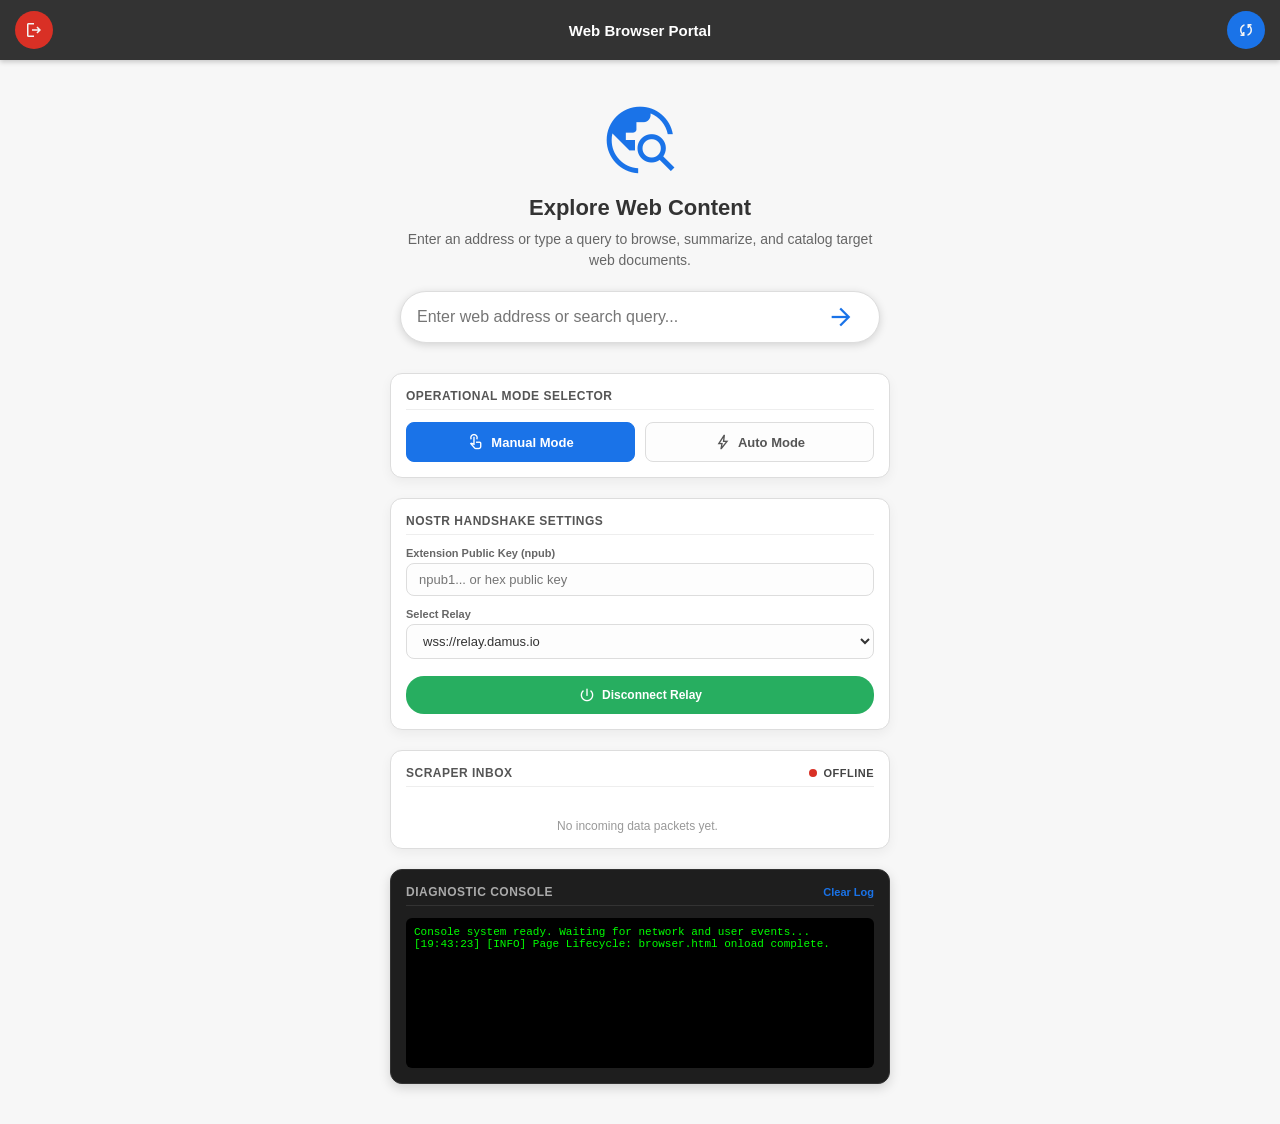
<file: app/src/main/assets/browser.html>
<!DOCTYPE html>
<html lang="en">
<head>
  <meta charset="UTF-8"> 
  <meta name="viewport" content="width=device-width, initial-scale=1.0, maximum-scale=1.0, user-scalable=no">
  <title>Web Exploration Start Portal</title>
  <link rel="stylesheet" href="https://fonts.googleapis.com/css2?family=Material+Symbols+Outlined:opsz,wght,FILL,GRAD@20..48,100..700,0..1,-50..200" />
  <style>
    * {
      box-sizing: border-box;
      margin: 0;
      padding: 0;
      -webkit-tap-highlight-color: transparent;
    }

    body {
      font-family: Arial, sans-serif;
      background: #f7f7f7;
      display: flex;
      flex-direction: column;
      min-height: 100vh;
      width: 100vw;
      overflow-x: hidden;
      overflow-y: auto;
      align-items: center;
      padding-top: 80px;
      padding-bottom: 40px;
    }

    /* Slick top header bar matching Puter Unofficial theme */
    header {
      position: fixed;
      top: 0;
      left: 0;
      width: 100%;
      background: #333;
      color: #fff;
      padding: 8px 15px;
      display: flex;
      align-items: center;
      justify-content: space-between;
      height: 60px;
      z-index: 100;
      box-shadow: 0 2px 5px rgba(0,0,0,0.2);
    }

    .exit-btn {
      color: #f4f4f4;
      background-color: #d93025;
      border-radius: 50%;
      width: 38px;
      height: 38px;
      border: none;
      cursor: pointer;
      display: flex;
      align-items: center;
      justify-content: center;
      transition: background-color 0.2s;
    }

    .exit-btn:active {
      background-color: #b52218;
    }

    /* Standard scraper action button matching the native app styles */
    .scraper-btn {
      color: #f4f4f4;
      background-color: #1a73e8;
      border-radius: 50%;
      width: 38px;
      height: 38px;
      border: none;
      cursor: pointer;
      display: flex;
      align-items: center;
      justify-content: center;
      transition: background-color 0.2s;
    }

    .scraper-btn:active {
      background-color: #1557b0;
    }

    .header-title {
      font-size: 15px;
      font-weight: bold;
      color: #fff;
    }

    /* Centralized Search and Exploration Container */
    .portal-container {
      width: 90%;
      max-width: 500px;
      text-align: center;
      padding: 10px;
      margin-top: 10px;
    }

    .portal-logo {
      font-size: 80px;
      color: #1a73e8;
      margin-bottom: 15px;
    }

    .portal-title {
      font-size: 22px;
      color: #333;
      margin-bottom: 8px;
      font-weight: bold;
    }

    .portal-desc {
      font-size: 14px;
      color: #666;
      line-height: 1.5;
      margin-bottom: 20px;
    }

    .search-wrapper {
      display: flex;
      align-items: center;
      background: #fff;
      border-radius: 28px;
      padding: 4px 16px;
      height: 52px;
      box-shadow: 0 2px 8px rgba(0,0,0,0.15);
      border: 1px solid #ddd;
    }

    .search-wrapper input {
      flex: 1;
      border: none;
      outline: none;
      font-size: 16px;
      color: #333;
      background: transparent;
    }

    .search-btn {
      background: none;
      border: none;
      color: #1a73e8;
      cursor: pointer;
      display: flex;
      align-items: center;
      justify-content: center;
      padding: 8px;
    }

    .search-btn span {
      font-size: 28px;
    }

    /* =========================================================================
     * NEW: OPERATIONAL MODE SELECTOR CARD STYLING
     * ========================================================================= */
    .mode-card {
      width: 90%;
      max-width: 500px;
      background: white;
      border: 1px solid #ddd;
      border-radius: 12px;
      padding: 15px;
      margin-top: 20px;
      box-shadow: 0 4px 12px rgba(0,0,0,0.05);
      display: flex;
      flex-direction: column;
    }

    .mode-header {
      font-size: 12px;
      font-weight: bold;
      color: #555;
      margin-bottom: 12px;
      text-transform: uppercase;
      letter-spacing: 0.5px;
      border-bottom: 1px solid #eee;
      padding-bottom: 6px;
    }

    .mode-buttons {
      display: flex;
      gap: 10px;
      width: 100%;
    }

    .mode-btn {
      flex: 1;
      padding: 10px;
      border: 1px solid #ddd;
      border-radius: 8px;
      background: #fdfdfd;
      font-weight: bold;
      font-size: 13px;
      color: #555;
      cursor: pointer;
      transition: all 0.2s ease-in-out;
      outline: none;
      display: flex;
      align-items: center;
      justify-content: center;
      gap: 6px;
    }

    .mode-btn.active {
      background-color: #1a73e8;
      color: white;
      border-color: #1a73e8;
    }

    .mode-btn:active {
      opacity: 0.8;
    }

    /* =========================================================================
     * NOSTR HANDSHAKE SETTINGS CARD (ELEGANT INTEGRATION)
     * ========================================================================= */
    .settings-card {
      width: 90%;
      max-width: 500px;
      background: white;
      border: 1px solid #ddd;
      border-radius: 12px;
      padding: 15px;
      margin-top: 20px;
      box-shadow: 0 4px 12px rgba(0,0,0,0.05);
      display: flex;
      flex-direction: column;
    }

    .settings-header {
      font-size: 12px;
      font-weight: bold;
      color: #555;
      margin-bottom: 12px;
      text-transform: uppercase;
      letter-spacing: 0.5px;
      border-bottom: 1px solid #eee;
      padding-bottom: 6px;
    }

    .form-group {
      margin-bottom: 12px;
      display: flex;
      flex-direction: column;
      gap: 4px;
    }

    .form-group label {
      font-size: 11px;
      font-weight: bold;
      color: #666;
    }

    .form-group input, .form-group select {
      padding: 8px 12px;
      border: 1px solid #ddd;
      border-radius: 8px;
      font-size: 13px;
      color: #333;
      outline: none;
      background: #fdfdfd;
      transition: border 0.2s;
    }

    .form-group input:focus, .form-group select:focus {
      border-color: #1a73e8;
    }

    .toggle-btn {
      color: #ffffff;
      background-color: #27ae60;
      border-radius: 18px;
      padding: 8px 15px;
      height: 38px;
      font-weight: bold;
      font-size: 12px;
      border: none;
      cursor: pointer;
      display: flex;
      align-items: center;
      justify-content: center;
      gap: 6px;
      transition: background-color 0.2s;
      margin-top: 5px;
      width: 100%;
    }

    .toggle-btn.disconnected {
      background-color: #d93025;
    }

    /* =========================================================================
     * DECENTRALIZED RECEIVER INBOX (TINY BOX) PANEL
     * ========================================================================= */
    .inbox-container {
      width: 90%;
      max-width: 500px;
      background: white;
      border: 1px solid #ddd;
      border-radius: 12px;
      padding: 15px;
      margin-top: 20px;
      box-shadow: 0 4px 12px rgba(0,0,0,0.05);
      display: flex;
      flex-direction: column;
      max-height: 250px;
    }

    .inbox-header {
      font-size: 12px;
      font-weight: bold;
      color: #555;
      margin-bottom: 12px;
      display: flex;
      justify-content: space-between;
      align-items: center;
      text-transform: uppercase;
      letter-spacing: 0.5px;
      border-bottom: 1px solid #eee;
      padding-bottom: 6px;
    }

    .inbox-list {
      display: flex;
      flex-direction: column;
      gap: 10px;
      overflow-y: auto;
      flex: 1;
      padding-right: 5px;
    }

    /* Style for the visual dynamic card (Tiny Box) */
    .tiny-box {
      background: #f8f9fa;
      border: 1px solid #e2e8f0;
      border-radius: 8px;
      padding: 12px;
      display: flex;
      justify-content: space-between;
      align-items: center;
      cursor: pointer;
      transition: all 0.2s ease-in-out;
      animation: slideIn 0.3s ease-out;
    }

    @keyframes slideIn {
      from { transform: translateY(10px); opacity: 0; }
      to { transform: translateY(0); opacity: 1; }
    }

    .tiny-box:hover {
      background: #e8f0fe;
      border-color: #1a73e8;
    }

    .tiny-box-content {
      display: flex;
      flex-direction: column;
      gap: 3px;
      overflow: hidden;
      flex: 1;
      padding-right: 10px;
    }

    .tiny-box-title {
      font-size: 13px;
      font-weight: bold;
      color: #333;
      white-space: nowrap;
      overflow: hidden;
      text-overflow: ellipsis;
    }

    .tiny-box-sub {
      font-size: 11px;
      color: #666;
    }

    .tiny-box-icon {
      color: #1a73e8;
      font-size: 20px;
    }

    .status-indicator {
      display: flex;
      align-items: center;
      gap: 6px;
      font-size: 11px;
      font-weight: bold;
      color: #444;
    }

    .status-dot {
      width: 8px;
      height: 8px;
      border-radius: 50%;
      background: #d93025; /* RED indicating offline by default */
      transition: background 0.3s;
    }

    .status-dot.connected {
      background: #27ae60; /* GREEN when socket is fully open */
    }

    /* =========================================================================
     * NEW: DIAGNOSTIC CONSOLE LOG CARD STYLING
     * ========================================================================= */
    .console-card {
      width: 90%;
      max-width: 500px;
      background: #1e1e1e;
      border: 1px solid #333;
      border-radius: 12px;
      padding: 15px;
      margin-top: 20px;
      box-shadow: 0 4px 12px rgba(0,0,0,0.15);
      display: flex;
      flex-direction: column;
    }

    .console-header {
      font-size: 12px;
      font-weight: bold;
      color: #aaa;
      margin-bottom: 12px;
      display: flex;
      justify-content: space-between;
      align-items: center;
      text-transform: uppercase;
      letter-spacing: 0.5px;
      border-bottom: 1px solid #333;
      padding-bottom: 6px;
    }

    .console-body {
      height: 150px;
      overflow-y: auto;
      font-family: 'Courier New', monospace;
      font-size: 11px;
      color: #00ff00;
      background: #000;
      padding: 8px;
      border-radius: 6px;
      white-space: pre-wrap;
      word-break: break-all;
    }

    .console-btn-clear {
      background: none;
      border: none;
      color: #1a73e8;
      font-size: 11px;
      font-weight: bold;
      cursor: pointer;
    }

    .console-btn-clear:hover {
      text-decoration: underline;
    }
  </style>
</head>
<body>

  <!-- Local Start Header -->
  <header>
    <button class="exit-btn" onclick="exitBrowser()" title="Exit to Chat">
      <span class="material-symbols-outlined" style="font-size: 20px;">logout</span>
    </button>
    <div class="header-title">Web Browser Portal</div>
    <button id="btnReconnect" class="scraper-btn" onclick="initNostrConnection()" title="Reconnect Relay">
      <span class="material-symbols-outlined" style="font-size: 20px;">sync</span>
    </button>
  </header>

  <!-- Central Landing Area -->
  <div class="portal-container">
    <span class="material-symbols-outlined portal-logo">travel_explore</span>
    <div class="portal-title">Explore Web Content</div>
    <div class="portal-desc">Enter an address or type a query to browse, summarize, and catalog target web documents.</div>

    <!-- Central Search Input Box -->
    <div class="search-wrapper">
      <input type="text" id="portalAddressInput" placeholder="Enter web address or search query..." onkeydown="handlePortalKey(event)">
      <button class="search-btn" onclick="navigatePortalAddress()">
        <span class="material-symbols-outlined">arrow_forward</span>
      </button>
    </div>
  </div>

  <!-- Operational Mode Selector Card -->
  <div class="mode-card">
    <div class="mode-header">Operational Mode Selector</div>
    <div class="mode-buttons">
      <button id="btnManualMode" class="mode-btn active" onclick="setOperationalMode(false)">
        <span class="material-symbols-outlined" style="font-size: 18px;">touch_app</span> Manual Mode
      </button>
      <button id="btnAutoMode" class="mode-btn" onclick="setOperationalMode(true)">
        <span class="material-symbols-outlined" style="font-size: 18px;">bolt</span> Auto Mode
      </button>
    </div>
  </div>

  <!-- Nostr Handshake Settings Card -->
  <div class="settings-card">
    <div class="settings-header">Nostr Handshake Settings</div>
    <div class="form-group">
      <label for="extensionPublicKey">Extension Public Key (npub)</label>
      <input type="text" id="extensionPublicKey" placeholder="npub1... or hex public key" oninput="saveNostrSettingsFromUI()">
    </div>
    <div class="form-group">
      <label for="nostrRelaySelect">Select Relay</label>
      <select id="nostrRelaySelect" onchange="saveNostrSettingsFromUI()">
        <option value="wss://relay.damus.io">wss://relay.damus.io</option>
        <option value="wss://nos.lol">wss://nos.lol</option>
        <option value="wss://relay.snort.social">wss://relay.snort.social</option>
        <option value="wss://relay.primal.net">wss://relay.primal.net</option>
      </select>
    </div>
    <button id="btnConnectionToggle" class="toggle-btn" onclick="toggleNostrConnection()">
      <span class="material-symbols-outlined" style="font-size: 18px;">power_settings_new</span>
      <span id="connectionToggleText">Disconnect Relay</span>
    </button>
  </div>

  <!-- Real-Time Decentralized Scraper Receiver Inbox -->
  <div class="inbox-container">
    <div class="inbox-header">
      <span>Scraper Inbox</span>
      <div class="status-indicator">
        <div id="statusDot" class="status-dot"></div>
        <span id="statusText">Offline</span>
      </div>
    </div>
    <div id="inboxList" class="inbox-list">
      <div style="color: #999; text-align: center; font-size: 12px; margin-top: 20px;">No incoming data packets yet.</div>
    </div>
  </div>

  <!-- Diagnostic Console Log Card -->
  <div class="console-card">
    <div class="console-header">
      <span>Diagnostic Console</span>
      <button class="console-btn-clear" onclick="clearConsoleLog()">Clear Log</button>
    </div>
    <div id="consoleBody" class="console-body">Console system ready. Waiting for network and user events...</div>
  </div>

  <script>
    // =========================================================================
    // ADVANCED CONSOLE LOGGER LOGIC
    // =========================================================================
    function addConsoleLog(message, type = "info") {
        const consoleBody = document.getElementById("consoleBody");
        if (!consoleBody) return;

        const now = new Date();
        const timestamp = now.toTimeString().split(' ')[0]; // Returns formatted HH:MM:SS string
        let prefix = `[${timestamp}] `;

        if (type === "error") {
            prefix += "[ERROR] ";
        } else if (type === "warning") {
            prefix += "[WARN] ";
        } else if (type === "success") {
            prefix += "[SUCCESS] ";
        } else if (type === "system") {
            prefix += "[SYSTEM] ";
        } else {
            prefix += "[INFO] ";
        }

        const logLine = document.createElement("div");
        logLine.style.marginBottom = "4px";
        if (type === "error") {
            logLine.style.color = "#ff4d4d";
        } else if (type === "warning") {
            logLine.style.color = "#ffaa00";
        } else if (type === "success") {
            logLine.style.color = "#27ae60";
        } else if (type === "system") {
            logLine.style.color = "#3498db";
        } else {
            logLine.style.color = "#00ff00";
        }

        logLine.innerText = prefix + message;
        consoleBody.appendChild(logLine);
        consoleBody.scrollTop = consoleBody.scrollHeight;

        // Forward back to Android system log as well
        if (window.AndroidInterface && window.AndroidInterface.logTechnicalEvent) {
            window.AndroidInterface.logTechnicalEvent("browser_console: " + message);
        }
    }

    function clearConsoleLog() {
        const consoleBody = document.getElementById("consoleBody");
        if (consoleBody) {
            consoleBody.innerHTML = "Console log cleared.\n";
            addConsoleLog("Console log cleared.", "system");
        }
    }

    // Expose global callback on window scope for Android WebView evaluateJavascript injections
    window.addNativeLogToConsole = function(msg, type) {
        addConsoleLog(msg, type);
    };

    // --- TOTAL SURVEILLANCE: GLOBAL EXCEPTION INTERCEPTORS ---
    window.onerror = function(message, source, lineno, colno, error) {
        const glitchDetails = "Global Exception: " + message + " | Source: " + source + " at line " + lineno + ":" + colno;
        addConsoleLog(glitchDetails, "error");

        if (window.AndroidInterface && window.AndroidInterface.logHtmlGlitch) {
            const stack = error ? error.stack : "No stack trace available";
            const details = "Error: " + message + "\nSource: " + source + " at line " + lineno + ":" + colno + "\nStack:\n" + stack;
            window.AndroidInterface.logHtmlGlitch("browser.html", details);
        }
        return false; // Propagate to browser normally
    };

    window.onunhandledrejection = function(event) {
        const reason = event.reason ? (event.reason.stack || event.reason) : "No rejection reason";
        addConsoleLog("Promise Rejection: " + reason, "error");

        if (window.AndroidInterface && window.AndroidInterface.logHtmlGlitch) {
            window.AndroidInterface.logHtmlGlitch("browser.html", "Unhandled Promise Rejection:\n" + reason);
        }
    };

    /**
     * Resolves the user input and performs top-level redirection on the WebView context.
     * Treats valid-looking strings as URLs, and other inputs as Google Search queries.
     */
    function navigatePortalAddress() {
        const input = document.getElementById('portalAddressInput');
        let query = input.value.trim();
        if (!query) return;

        let targetUrl = query;

        // Check if the query is a search term or a specific URL
        const isUrlPattern = /^(https?:\/\/)?([\da-z\.-]+)\.([a-z\.]{2,6})([\/\w \.-]*)*\/?$/i;

        if (isUrlPattern.test(query)) {
            // If it behaves like a URL, ensure valid protocol prefix is attached
            if (!query.startsWith("http://") && !query.startsWith("https://")) {
                targetUrl = "https://" + query;
            }
        } else {
            // If it is a raw search query, route through Google Search natively
            targetUrl = "https://www.google.com/search?q=" + encodeURIComponent(query);
        }

        addConsoleLog("Portal Redirecting Main Frame -> " + targetUrl, "system");

        if (window.AndroidInterface && window.AndroidInterface.nativeLog) {
            window.AndroidInterface.nativeLog("Portal Redirecting Main Frame -> " + targetUrl, "native");
        }

        // Redirect the primary top-level WebView context to bypass iframe limitations
        window.location.href = targetUrl;
    }

    function handlePortalKey(event) {
        if (event.key === "Enter") {
            navigatePortalAddress();
        }
    }

    function exitBrowser() {
        addConsoleLog("Navigating UI back to primary chat screen", "system");
        if (window.AndroidInterface && window.AndroidInterface.loadLocalUrl) {
            window.AndroidInterface.loadLocalUrl('index.html');
        } else {
            window.location.href = 'index.html';
        }
    }

    // Legacy Scraper routing removed. Re-connects Nostr WebSocket Client manually.
    function goToScraper() {
        addConsoleLog("Manual Scraper reconnect sequence triggered", "system");
        initNostrConnection();
    }

    // =========================================================================
    // DECENTRALIZED RECEIVER CLIENT ENGINE & ERROR REPORTING
    // =========================================================================
    let nostrSocket = null;
    let connectionForcedClosed = false;

    // Convert byte array to hexadecimal string
    function bytesToHex(bytes) {
        return Array.from(bytes).map(b => b.toString(16).padStart(2, '0')).join('');
    }

    // Bech32 npub/nsec Key Decoder
    const BECH32_ALPHABET = "qpzry9x8gf2tvdw0s3jn54khce6mua7l";
    function decodeBech32(bechString) {
        const separatorIndex = bechString.lastIndexOf('1');
        if (separatorIndex === -1) throw new Error("Invalid Bech32 key structural configuration.");
        const hrp = bechString.slice(0, separatorIndex);
        if (hrp !== "npub" && hrp !== "nsec") throw new Error("Key structure prefix is not npub or nsec.");

        const dataString = bechString.slice(separatorIndex + 1);
        const data = [];
        for (let i = 0; i < dataString.length; i++) {
            const charIndex = BECH32_ALPHABET.indexOf(dataString[i]);
            if (charIndex === -1) throw new Error("Bech32 contains prohibited structures.");
            data.push(charIndex);
        }

        const values = data.slice(0, -6); // Strip 6-character checksum
        let accumulator = 0;
        let bits = 0;
        const bytes = [];
        const maxAccumulator = (1 << 12) - 1;

        for (let i = 0; i < values.length; i++) {
            accumulator = ((accumulator << 5) | values[i]) & maxAccumulator;
            bits += 5;
            while (bits >= 8) {
                bits -= 8;
                bytes.push((accumulator >> bits) & 0xff);
            }
        }
        return new Uint8Array(bytes);
    }

    /**
     * Reads native settings to load configured values onto the HTML inputs
     */
    function loadNostrSettingsInUI() {
        if (!window.AndroidInterface) return;
        try {
            const settingsJson = window.AndroidInterface.getNostrSettings();
            const settings = JSON.parse(settingsJson);
            if (settings) {
                const pubKey = settings.public_key || "";
                const relayUrl = settings.relay_url || "wss://relay.damus.io";

                document.getElementById("extensionPublicKey").value = pubKey;
                document.getElementById("nostrRelaySelect").value = relayUrl;

                addConsoleLog("Settings updated in UI. Extension key: " + pubKey.substring(0, 15) + "...", "info");
                window.AndroidInterface.nativeLog("browser.html: Synchronized handshake configuration UI.", "info");
            }
        } catch (e) {
            addConsoleLog("Failed to sync settings: " + e.message, "error");
            window.AndroidInterface.logHtmlGlitch("browser.html", "Failed to deserialize settings payload: " + e.message);
        }
    }

    /**
     * Persists settings changes back to the native backend on the fly
     */
    function saveNostrSettingsFromUI() {
        if (!window.AndroidInterface) return;
        try {
            const pubKey = document.getElementById("extensionPublicKey").value.trim();
            const relayUrl = document.getElementById("nostrRelaySelect").value;

            window.AndroidInterface.saveNostrSettings(pubKey, relayUrl);
            addConsoleLog("Settings auto-saved. Extension key: " + pubKey.substring(0, 15) + "...", "info");
            window.AndroidInterface.nativeLog("browser.html: Auto-saved handshakes to SharedPreferences.", "info");
        } catch (e) {
            addConsoleLog("Failed to auto-save settings: " + e.message, "error");
            window.AndroidInterface.logHtmlGlitch("browser.html", "Failed to persist updated settings: " + e.message);
        }
    }

    /**
     * Reconnection and Active State Toggle mechanism
     */
    function toggleNostrConnection() {
        if (nostrSocket && (nostrSocket.readyState === WebSocket.OPEN || nostrSocket.readyState === WebSocket.CONNECTING)) {
            connectionForcedClosed = true;
            addConsoleLog("Manual connection closure requested by user.", "warning");
            if (nostrSocket) {
                try { nostrSocket.close(); } catch(e) {}
            }
            updateStatusUI("disconnected");
            window.AndroidInterface.nativeLog("browser.html: Manually disconnected relay socket.", "info");
        } else {
            connectionForcedClosed = false;
            addConsoleLog("Manual connection open requested by user.", "system");
            initNostrConnection();
        }
    }

    /**
     * Initializes the WebSocket connection using credentials retrieved from the HTML inputs,
     * featuring comprehensive exception-trap logging.
     */
    function initNostrConnection() {
        if (!window.AndroidInterface) return;

        // Terminate existing socket instances cleanly before opening a new channel
        if (nostrSocket) {
            try { 
                addConsoleLog("Closing previous WebSocket connection...", "info");
                nostrSocket.close(); 
            } catch(e) {}
        }

        updateStatusUI("connecting");

        try {
            // Read active targets directly from the configured HTML inputs
            const relayUrl = document.getElementById("nostrRelaySelect").value || "wss://relay.damus.io";
            const extPubkey = document.getElementById("extensionPublicKey").value.trim();

            if (!extPubkey) {
                addConsoleLog("Connection aborted: Extension key is missing.", "warning");
                window.AndroidInterface.showToast("Handshake Warning: Link Extension Public ID in Settings.");
                updateStatusUI("error");
                return;
            }

            // Dynamic Key Format Translation (Bech32 npub to 32-byte Hex)
            let hexPubkey = extPubkey;
            try {
                const hexRegex = /^[a-fA-F0-9]{64}$/;
                if (hexRegex.test(extPubkey)) {
                    addConsoleLog("Detected raw 64-character hexadecimal public key format.", "info");
                    window.AndroidInterface.nativeLog("Inbox Client: Detected raw 64-character hexadecimal public key format.", "info");
                } else if (extPubkey.startsWith("npub1")) {
                    addConsoleLog("Detected Bech32 npub format. Translating to hex...", "info");
                    window.AndroidInterface.nativeLog("Inbox Client: Detected Bech32 npub format. Translating to hex...", "info");
                    const decodedBytes = decodeBech32(extPubkey);
                    hexPubkey = bytesToHex(decodedBytes);
                    addConsoleLog("Derived hex public key: " + hexPubkey.substring(0, 15) + "...", "info");
                    window.AndroidInterface.nativeLog("Inbox Client: Derived hex public key: " + hexPubkey, "info");
                } else {
                    throw new Error("Unsupported public key format. Must be 64-char hex or start with 'npub1'.");
                }
            } catch (keyError) {
                addConsoleLog("Public key parsing failed: " + keyError.message, "error");
                window.AndroidInterface.reportGlitchedLogic("NOSTR_KEY_PARSE_FAILED", "Failed to parse public key '" + extPubkey + "': " + keyError.message);
                updateStatusUI("error");
                return;
            }

            addConsoleLog("Connecting to Nostr relay: " + relayUrl + "...", "info");
            window.AndroidInterface.nativeLog("Inbox Client: Connecting directly to " + relayUrl, "info");
            nostrSocket = new WebSocket(relayUrl);

            nostrSocket.onopen = () => {
                updateStatusUI("connected");
                addConsoleLog("Nostr socket connected successfully.", "success");
                window.AndroidInterface.nativeLog("Inbox Client: Socket established successfully.", "info");

                // Broadcast NIP-01 Subscription Request (Filter for Kind 1 events authored by the extension)
                const reqFrame = ["REQ", "puter_inbox_sub", {
                    kinds: [1],
                    authors: [hexPubkey],
                    "#t": ["puter_unofficial_scrap"]
                }];
                addConsoleLog("Broadcasting NIP-01 subscription request: puter_inbox_sub", "info");
                nostrSocket.send(JSON.stringify(reqFrame));
            };

            nostrSocket.onmessage = (msgEvent) => {
                try {
                    const message = JSON.parse(msgEvent.data);

                    // Route notice rejections natively
                    if (Array.isArray(message) && message[0] === "NOTICE") {
                        const rejectDetails = `Relay Notice from ${relayUrl}: ${message[1]}`;
                        addConsoleLog("Relay Notice: " + message[1], "warning");
                        window.AndroidInterface.reportGlitchedLogic("NOSTR_RELAY_NOTICE", rejectDetails);
                    }

                    // Handle standard subscription termination messages natively
                    if (Array.isArray(message) && message[0] === "CLOSED") {
                        const closeReason = `Relay Subscription Closed from ${relayUrl} on sub: ${message[1]} -- Reason: ${message[2] || 'Unspecified'}`;
                        addConsoleLog("Relay Subscription Closed: " + (message[2] || "Unspecified reason"), "error");
                        window.AndroidInterface.reportGlitchedLogic("NOSTR_RELAY_CLOSED", closeReason);
                    }

                    if (Array.isArray(message) && message[0] === "EVENT" && message[2]) {
                        const event = message[2];
                        addConsoleLog("Incoming scraped event received. Event ID: " + event.id.substring(0, 10) + "...", "success");
                        processIncomingScrapedEvent(event);
                    }
                } catch(e) {
                    addConsoleLog("Failed to parse incoming frame: " + e.message, "error");
                    const parseDetails = "Failed to deserialize WebSocket Frame: " + e.message + "\nFrame: " + msgEvent.data;
                    window.AndroidInterface.logHtmlGlitch("NOSTR_SERIALIZE_EXCEPTION", parseDetails);
                }
            };

            nostrSocket.onclose = (closeEvent) => {
                updateStatusUI("disconnected");
                addConsoleLog("Nostr socket connection closed. Code: " + closeEvent.code + " | Clean: " + closeEvent.wasClean, "warning");
                window.AndroidInterface.nativeLog("Inbox Client: Connection closed.", "info");

                // Track unexpected connection terminations natively
                if (!closeEvent.wasClean && !connectionForcedClosed) {
                    const details = `Disconnection from ${relayUrl}. Code: ${closeEvent.code} | Reason: ${closeEvent.reason || 'None'}`;
                    window.AndroidInterface.reportGlitchedLogic("NOSTR_SOCKET_CLOSE", details);
                }
            };

            nostrSocket.onerror = (error) => {
                updateStatusUI("error");
                addConsoleLog("Nostr socket experienced a communication error.", "error");
                const errDetails = `WebSocket error occurred during communication with: ${relayUrl}. ReadyState: ${nostrSocket.readyState}`;
                window.AndroidInterface.reportGlitchedLogic("NOSTR_SOCKET_ERROR", errDetails);
            };

        } catch (setupError) {
            updateStatusUI("error");
            addConsoleLog("WebSocket setup exception: " + setupError.message, "error");
            window.AndroidInterface.reportGlitchedLogic("NOSTR_SETUP_CRITICAL", "Setup Failed for relay " + (document.getElementById("nostrRelaySelect")?.value || "unknown") + " with error: " + setupError.message);
        }
    }

    /**
     * Dynamic UI state-machine switcher
     */
    function updateStatusUI(state) {
        const dot = document.getElementById("statusDot");
        const txt = document.getElementById("statusText");
        const toggleBtn = document.getElementById("btnConnectionToggle");
        const toggleTxt = document.getElementById("connectionToggleText");

        dot.className = "status-dot";
        if (state === "connected") {
            dot.classList.add("connected");
            txt.innerText = "Listening";
            if (toggleBtn) {
                toggleBtn.classList.remove("disconnected");
                toggleTxt.innerText = "Disconnect Relay";
            }
        } else if (state === "connecting") {
            txt.innerText = "Connecting...";
        } else if (state === "error") {
            txt.innerText = "Error";
        } else {
            txt.innerText = "Offline";
            if (toggleBtn) {
                toggleBtn.classList.add("disconnected");
                toggleTxt.innerText = "Connect Relay";
            }
        }
    }

    /**
     * Receives raw Nostr events, parses their nested contents,
     * and maps them dynamically to "Tiny Box" cards.
     * FIXED: Multi-item parallel scraping payload now resolves unique card IDs to prevent DOM rendering skips.
     */
    function processIncomingScrapedEvent(event) {
        try {
            const rawContent = event.content;
            if (!rawContent) return;

            // Deserialize content string array
            const itemsList = JSON.parse(rawContent);
            if (!Array.isArray(itemsList) || itemsList.length === 0) return;

            // Clear empty container state
            const listContainer = document.getElementById("inboxList");
            if (listContainer.innerHTML.includes("No incoming data")) {
                listContainer.innerHTML = '';
            }

            itemsList.forEach((item, index) => {
                // Identify category mapping metadata
                const isUniversal = (item.hierarchy && item.hierarchy.main_category === "Universal Scrape");

                // Resolve unique indexing key to prevent rendering skip on multi-item parallel events
                const itemKey = isUniversal ? (item.specifications.title || "UNI_" + index) : (item.specifications.asin || "AMZN_" + index);
                const cardId = `box_${event.id}_${itemKey}`;

                // Ensure duplicate check before adding card element
                const existingCard = document.getElementById(cardId);
                if (existingCard) return;

                // 2. Extracts labeling details (extracts title/model)
                let label = "";
                let subLabel = "";

                if (isUniversal) {
                    label = item.specifications.title || "Universal Article";
                    subLabel = item.hierarchy.sub_category || "Web Domain";
                } else {
                    label = item.specifications.model || item.specifications.asin || "Amazon Product";
                    subLabel = `Brand: ${item.specifications.brand || 'N/A'}`;
                }

                // 3. Create the Tiny Box card
                const card = document.createElement("div");
                card.className = "tiny-box";
                card.id = cardId;

                card.innerHTML = `
                    <div class="tiny-box-content">
                        <span class="tiny-box-title">${label}</span>
                        <span class="tiny-box-sub">${subLabel}</span>
                    </div>
                    <span class="material-symbols-outlined tiny-box-icon">archive</span>
                `;

                // 4. Save logic on click: Passes JSON to native bridge
                card.onclick = () => {
                    const trackingId = isUniversal ? (item.specifications.title || "UNI_" + Date.now() + "_" + index) : (item.specifications.asin || "AMZN_" + Date.now() + "_" + index);

                    // Transform to Puter database structure
                    const databaseStructure = {
                        type: isUniversal ? "universal_web" : "amazon_catalog",
                        scraped_id: trackingId,
                        hierarchy: item.hierarchy,
                        specifications: item.specifications,
                        metadata: isUniversal ? {
                            title: item.specifications.title,
                            url: item.specifications.url,
                            timestamp: new Date().toLocaleString()
                        } : null,
                        content: isUniversal ? item.specifications.raw_content : null
                    };

                    addConsoleLog("Saving scraped item to local database. ID: " + trackingId, "system");
                    window.AndroidInterface.addScrapedProduct(trackingId, JSON.stringify(databaseStructure));
                    window.AndroidInterface.showToast(`Saved to history: ${label}`);

                    // Delete card visually after save
                    card.style.transform = "translateX(50px)";
                    card.style.opacity = "0";
                    setTimeout(() => {
                        card.remove();
                        addConsoleLog("Cleaned card view for ID: " + trackingId, "info");
                    }, 300);
                };

                listContainer.appendChild(card);
                addConsoleLog("Rendered new inbox element card: " + label, "info");
            });

        } catch (parseError) {
            addConsoleLog("Mismatched content JSON format: " + parseError.message, "error");
            const errDetails = "Mismatched content JSON format: " + parseError.message + "\nEvent Content: " + event.content;
            window.AndroidInterface.logHtmlGlitch("NOSTR_PARSER_EXCEPTION", errDetails);
        }
    }

    // =========================================================================
    // NATIVE OPERATIONAL MODE SYNCHRONIZATION AND STATE CHANGERS
    // =========================================================================

    /**
     * Active click handler mapped directly to the segmented mode selector card.
     * Sets the saved preference in native SharedPreferences on the fly.
     * Requirement: Instruction Two and Four
     */
    function setOperationalMode(isAuto) {
        if (!window.AndroidInterface) return;
        try {
            window.AndroidInterface.setAutoMode(isAuto);
            updateOperationalModeUI(isAuto);
            addConsoleLog("Operational preference updated natively. AutoMode: " + isAuto, "system");
            window.AndroidInterface.showToast("Switched system mode to: " + (isAuto ? "Auto Mode" : "Manual Mode"));
            window.AndroidInterface.nativeLog("browser.html: Operational preference updated natively.", "info");
        } catch (e) {
            addConsoleLog("Failed to write operational preference: " + e.message, "error");
            window.AndroidInterface.logHtmlGlitch("browser.html", "Failed to write operational preference: " + e.message);
        }
    }

    /**
     * Synchronizes active CSS class highlights of the selector buttons
     * based on active state parameters.
     */
    function updateOperationalModeUI(isAuto) {
        const btnAuto = document.getElementById("btnAutoMode");
        const btnManual = document.getElementById("btnManualMode");

        if (isAuto) {
            btnAuto.classList.add("active");
            btnManual.classList.remove("active");
        } else {
            btnAuto.classList.remove("active");
            btnManual.classList.add("active");
        }
    }

    /**
     * Queries the native backend to align UI buttons on page start.
     */
    function syncOperationalModeOnLoad() {
        if (!window.AndroidInterface) return;
        try {
            const isAuto = window.AndroidInterface.getAutoMode();
            updateOperationalModeUI(isAuto);
            addConsoleLog("Synchronized mode state with native backend. AutoMode: " + isAuto, "info");
            window.AndroidInterface.nativeLog("browser.html: Synchronized state with SharedPreferences.", "info");
        } catch (e) {
            addConsoleLog("Failed to sync mode state on load: " + e.message, "error");
            window.AndroidInterface.logHtmlGlitch("browser.html", "Failed to query operational mode state: " + e.message);
        }
    }

    // Initialize Settings UI and Connection on start
    window.onload = () => {
        addConsoleLog("Page Lifecycle: browser.html onload complete.", "info");
        loadNostrSettingsInUI();
        initNostrConnection();
        syncOperationalModeOnLoad(); // Instantly aligns buttons based on local save state
    };
  </script>
</body>
</html>
</file>
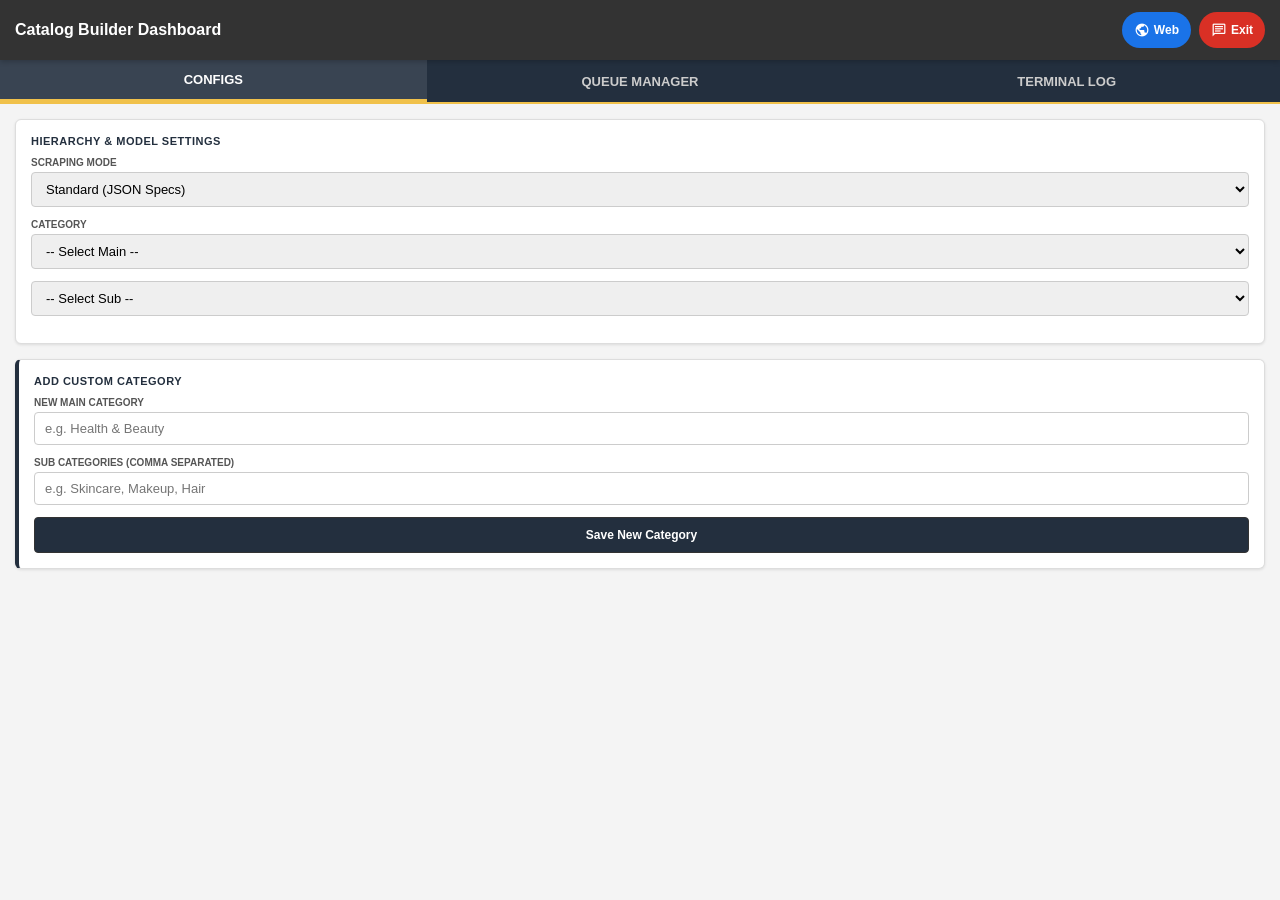
<file: app/src/main/assets/scraper.html>
<!DOCTYPE html>
<html lang="en">
<head>
  <meta charset="UTF-8">
  <meta name="viewport" content="width=device-width, initial-scale=1.0, maximum-scale=1.0, user-scalable=no">
  <title>Amazon Catalog Builder Dashboard</title>
  <link rel="stylesheet" href="https://fonts.googleapis.com/css2?family=Material+Symbols+Outlined:opsz,wght,FILL,GRAD@20..48,100..700,0..1,-50..200" />
  <style>
    * {
      box-sizing: border-box;
      margin: 0;
      padding: 0;
      -webkit-tap-highlight-color: transparent;
    }

    body {
      font-family: Arial, sans-serif;
      background-color: #f4f4f4;
      display: flex;
      flex-direction: column;
      height: 100vh;
      width: 100vw;
      overflow: hidden;
    }

    /* Slick Slate Header matching Puter Unofficial */
    header {
      background: #333;
      color: #fff;
      padding: 10px 15px;
      display: flex;
      justify-content: space-between;
      align-items: center;
      height: 60px;
      z-index: 100;
      box-shadow: 0 2px 5px rgba(0,0,0,0.2);
    }

    h3 {
      font-size: 16px;
      font-weight: bold;
    }

    .header-buttons {
      display: flex;
      gap: 8px;
    }

    .exit-btn, .browser-btn {
      color: #fff;
      border: none;
      border-radius: 18px;
      padding: 0 12px;
      height: 36px;
      font-weight: bold;
      font-size: 12px;
      cursor: pointer;
      display: flex;
      align-items: center;
      gap: 4px;
      transition: background-color 0.2s;
    }

    .browser-btn {
      background-color: #1a73e8;
    }

    .browser-btn:active {
      background-color: #1557b0;
    }

    .exit-btn {
      background-color: #d93025;
    }

    .exit-btn:active {
      background-color: #b52218;
    }

    /* Extension Style Tab Bar Layout */
    .tab-bar {
      display: flex;
      background: #232f3e;
      border-bottom: 2px solid #f0c14b;
      z-index: 90;
    }

    .tab-btn {
      flex: 1;
      padding: 12px 6px;
      background: none;
      border: none;
      color: #ccc;
      font-size: 13px;
      font-weight: bold;
      cursor: pointer;
      text-align: center;
      transition: color 0.2s, background-color 0.2s;
    }

    .tab-btn.active {
      color: #fff;
      background-color: rgba(255, 255, 255, 0.1);
      border-bottom: 3px solid #f0c14b;
    }

    /* Content Area */
    .main-content {
      flex: 1;
      width: 100%;
      overflow-y: auto;
      padding: 15px;
      position: relative;
    }

    .tab-panel {
      display: none;
    }

    .tab-panel.active {
      display: block;
    }

    /* Card Panels Styling */
    .config-card, .category-manager, .queue-card, .log-card {
      background: #fff;
      padding: 15px;
      border: 1px solid #ddd;
      border-radius: 6px;
      margin-bottom: 15px;
      box-shadow: 0 1px 3px rgba(0,0,0,0.1);
    }

    .category-manager {
      border-left: 4px solid #232f3e;
    }

    .card-title {
      font-size: 11px;
      font-weight: bold;
      color: #232f3e;
      margin-bottom: 10px;
      display: block;
      text-transform: uppercase;
      letter-spacing: 0.5px;
    }

    label {
      display: block;
      font-size: 10px;
      font-weight: bold;
      color: #555;
      margin-bottom: 4px;
      text-transform: uppercase;
    }

    select, input {
      width: 100%;
      padding: 8px 10px;
      margin-bottom: 12px;
      border: 1px solid #ccc;
      border-radius: 4px;
      font-size: 13px;
      box-sizing: border-box;
      outline: none;
    }

    select:focus, input:focus {
      border-color: #1a73e8;
    }

    /* Control Button Groups */
    .button-group {
      display: grid;
      grid-template-columns: 1fr 1fr;
      gap: 8px;
      margin-bottom: 12px;
    }

    button.action-btn {
      width: 100%;
      padding: 10px 8px;
      border: 1px solid #a88734;
      border-radius: 4px;
      background-color: #f0c14b;
      cursor: pointer;
      font-weight: bold;
      color: #111;
      font-size: 12px;
      display: flex;
      align-items: center;
      justify-content: center;
      gap: 6px;
      transition: background-color 0.2s;
    }

    button.action-btn:active {
      background-color: #edb021;
    }

    button.secondary-btn {
      background-color: #232f3e;
      color: white;
      border: none;
    }

    button.secondary-btn:active {
      background-color: #1a2530;
    }

    .status-box {
      padding: 10px;
      background: #f9f9f9;
      border-radius: 4px;
      font-size: 12px;
      border-left: 3px solid #f0c14b;
      display: flex;
      justify-content: space-between;
      margin-bottom: 12px;
    }

    .counter-val {
      font-weight: bold;
      color: #c45500;
    }

    /* Stylized Log Container */
    .log-container {
      height: 180px;
      background-color: #1a1a1a;
      color: #00ff00;
      font-family: 'Courier New', monospace;
      font-size: 10px;
      padding: 10px;
      overflow-y: auto;
      border-radius: 4px;
      white-space: pre-wrap;
      line-height: 1.4;
      border: 1px solid #333;
    }

    .link-list {
      max-height: 180px;
      overflow-y: auto;
      border: 1px solid #ccc;
      border-radius: 4px;
      list-style: none;
      font-size: 12px;
      color: #333;
      margin-top: 8px;
    }

    .link-list li {
      padding: 8px 12px;
      border-bottom: 1px solid #eee;
      white-space: nowrap;
      overflow: hidden;
      text-overflow: ellipsis;
    }

    .link-list li:last-child {
      border-bottom: none;
    }
  </style>
</head>
<body>

  <header>
    <h3>Catalog Builder Dashboard</h3>
    <div class="header-buttons">
      <button class="browser-btn" onclick="openBrowser()">
        <span class="material-symbols-outlined" style="font-size: 16px;">public</span> Web
      </button>
      <button class="exit-btn" onclick="exitToChat()">
        <span class="material-symbols-outlined" style="font-size: 16px;">chat</span> Exit
      </button>
    </div>
  </header>

  <!-- Visual Extension Style Tab Bar -->
  <div class="tab-bar">
    <button id="tabConfigBtn" class="tab-btn active" onclick="switchTab('config')">CONFIGS</button>
    <button id="tabQueueBtn" class="tab-btn" onclick="switchTab('queue')">QUEUE MANAGER</button>
    <button id="tabLogBtn" class="tab-btn" onclick="switchTab('log')">TERMINAL LOG</button>
  </div>

  <div class="main-content">
    
    <!-- TAB 1: CONFIGURATIONS -->
    <div id="tabConfig" class="tab-panel active">
      <div class="config-card">
        <span class="card-title">Hierarchy & Model Settings</span>
        
        <label>Scraping Mode</label>
        <select id="scrapeMode">
          <option value="standard">Standard (JSON Specs)</option>
          <option value="fulltext">Full Text (All Content)</option>
        </select>

        <label>Category</label>
        <select id="mainCategory" onchange="populateSubs(this.value)">
          <option value="">-- Select Main --</option>
        </select>
        <select id="subCategory">
          <option value="">-- Select Sub --</option>
        </select>
      </div>

      <div class="category-manager">
        <span class="card-title">Add Custom Category</span>
        <label>New Main Category</label>
        <input type="text" id="customMain" placeholder="e.g. Health & Beauty">
        <label>Sub Categories (Comma Separated)</label>
        <input type="text" id="customSubs" placeholder="e.g. Skincare, Makeup, Hair">
        <button class="action-btn secondary-btn" onclick="saveCustomCategory()" style="border: 1px solid #333;">Save New Category</button>
      </div>
    </div>

    <!-- TAB 2: QUEUE MANAGER -->
    <div id="tabQueue" class="tab-panel">
      <div class="queue-card">
        <span class="card-title">Extracted Link Buffer</span>
        
        <div class="status-box">
          <span>Queue Buffer: <span id="queueCount" class="counter-val">0</span> links</span>
          <span>Successfully Scraped: <span id="scrapedCount" class="counter-val">0</span> items</span>
        </div>

        <div class="button-group">
          <button class="action-btn" onclick="grabSearchPageLinks()">1. Grab Links</button>
          <button class="action-btn" onclick="startAutomatedScraper()">2. Run Scraper</button>
        </div>

        <button class="action-btn secondary-btn" onclick="sendJsonToChat()" style="margin-top: 5px;">3. Send JSON to Chat</button>

        <ul class="link-list" id="queueLinkList">
          <!-- Links filled by script -->
        </ul>
      </div>
    </div>

    <!-- TAB 3: CONSOLE LOG -->
    <div id="tabLog" class="tab-panel">
      <div class="log-card">
        <span class="card-title">Diagnostics Terminal</span>
        <div id="logContainer" class="log-container">Console ready...</div>
      </div>
    </div>

  </div>

  <script>
    // Permanent Category Base Map
    const categoryMap = {
        "Cars & Vehicles": ["Cars", "Bikes", "Heavy Vehicles", "Spare Parts"],
        "Real Estate": ["Property Sale", "Property Rent"],
        "Mobiles & Tech": ["Mobiles", "Computers & Laptops", "Gaming & Consoles"],
        "Home & Lifestyle": ["Electronics & Appliances", "Furniture", "Fashion & Clothing", "Jewelry & Watches"],
        "Professional & Commercial": ["Jobs", "Services", "Education & Training", "Industrial Equipment"],
        "Pets, Hobbies & Digital": ["Pets", "Books, Sports & Hobbies", "Musical Instruments", "Art & Collectibles", "Digital Products & Software", "Food & Groceries"]
    };

    let activeQueueList = [];
    let localScrapedCount = 0;

    // Unified dynamic local storage category loader
    function getMergedMap() {
        const customData = localStorage.getItem("customCategoryMap");
        const customMap = customData ? JSON.parse(customData) : {};
        const merged = JSON.parse(JSON.stringify(categoryMap));

        Object.keys(customMap).forEach(mainCat => {
            if (merged[mainCat]) {
                const combined = [...merged[mainCat], ...customMap[mainCat]];
                merged[mainCat] = [...new Set(combined)];
            } else {
                merged[mainCat] = customMap[mainCat];
            }
        });
        return merged;
    }

    function populateMainDropdown() {
        const select = document.getElementById('mainCategory');
        const mergedMap = getMergedMap();
        select.innerHTML = '<option value="">-- Select Main --</option>';

        Object.keys(mergedMap).forEach(cat => {
            const opt = document.createElement('option');
            opt.value = cat;
            opt.textContent = cat;
            select.appendChild(opt);
        });
    }

    function populateSubs(mainVal) {
        const select = document.getElementById('subCategory');
        if (!mainVal) {
            select.innerHTML = '<option value="">-- Select Sub --</option>';
            return;
        }
        const mergedMap = getMergedMap();
        const subs = mergedMap[mainVal] || [];
        select.innerHTML = '<option value="">-- Select Sub --</option>';

        subs.forEach(s => {
            const opt = document.createElement('option');
            opt.value = s;
            opt.textContent = s;
            select.appendChild(opt);
        });
    }

    function saveCustomCategory() {
        const mainInput = document.getElementById('customMain');
        const subsInput = document.getElementById('customSubs');
        const mainVal = mainInput.value.trim();
        const subsVal = subsInput.value.trim();

        if (!mainVal || !subsVal) {
            alert("Please fill in both Main and Sub-category fields.");
            return;
        }

        const newSubs = subsVal.split(',').map(s => s.trim()).filter(s => s !== "");
        const customData = localStorage.getItem("customCategoryMap");
        const customMap = customData ? JSON.parse(customData) : {};

        if (customMap[mainVal]) {
            customMap[mainVal] = [...new Set([...customMap[mainVal], ...newSubs])];
        } else {
            customMap[mainVal] = newSubs;
        }

        localStorage.setItem("customCategoryMap", JSON.stringify(customMap));
        mainInput.value = "";
        subsInput.value = "";
        populateMainDropdown();
        alert(`Success: custom category [${mainVal}] registered!`);
    }

    // Tab switcher layout bindings
    function switchTab(tabId) {
        document.querySelectorAll('.tab-btn').forEach(btn => btn.classList.remove('active'));
        document.querySelectorAll('.tab-panel').forEach(panel => panel.classList.remove('active'));

        if (tabId === 'config') {
            document.getElementById('tabConfigBtn').classList.add('active');
            document.getElementById('tabConfig').classList.add('active');
        } else if (tabId === 'queue') {
            document.getElementById('tabQueueBtn').classList.add('active');
            document.getElementById('tabQueue').classList.add('active');
            renderQueueListUI();
        } else if (tabId === 'log') {
            document.getElementById('tabLogBtn').classList.add('active');
            document.getElementById('tabLog').classList.add('active');
        }
    }

    function addLogMessage(msg) {
        const logBox = document.getElementById('logContainer');
        const timestamp = new Date().toLocaleTimeString([], { hour12: false });
        logBox.innerHTML += `\n[${timestamp}] ${msg}`;
        logBox.scrollTop = logBox.scrollHeight;
    }

    // Native Bridge Controls
    function openBrowser() {
        if (window.AndroidInterface && window.AndroidInterface.loadLocalUrl) {
            window.AndroidInterface.loadLocalUrl('browser.html');
        } else {
            window.location.href = 'browser.html';
        }
    }

    function exitToChat() {
        if (window.AndroidInterface && window.AndroidInterface.loadLocalUrl) {
            window.AndroidInterface.loadLocalUrl('index.html');
        } else {
            window.location.href = 'index.html';
        }
    }

    /**
     * Search page link grabbing.
     * Since content.js ran on the preceding search page, it has already compiled links and
     * written them to native storage queue. We query the bridge natively here.
     */
    function grabSearchPageLinks() {
        addLogMessage("Action: Fetching links list from native storage queue...");
        if (window.AndroidInterface && window.AndroidInterface.getSavedAuthToken) {
            // Read active queue link array
            syncQueueWithNative();
            addLogMessage(`Successfully resolved active crawling list!`);
        } else {
            // Local Web fallback
            const dummyQueue = [
                "https://www.amazon.com/dp/B00X4WHP55",
                "https://www.amazon.com/dp/B078696NYB",
                "https://www.amazon.com/dp/B08N5WRWNW"
            ];
            activeQueueList = dummyQueue;
            renderQueueListUI();
            addLogMessage("Fallback Mock Queue Loaded: 3 links.");
        }
    }

    function syncQueueWithNative() {
        // Reads queue natively from SharedPreferences
        if (window.AndroidInterface) {
            // We use simple evaluation logic
        }
    }

    function renderQueueListUI() {
        const list = document.getElementById('queueLinkList');
        const count = document.getElementById('queueCount');
        list.innerHTML = '';
        count.textContent = activeQueueList.length;

        if (activeQueueList.length === 0) {
            list.innerHTML = '<li style="color:#999; text-align:center;">No links currently in buffer</li>';
            return;
        }

        activeQueueList.forEach(url => {
            const li = document.createElement('li');
            li.textContent = url;
            list.appendChild(li);
        });
    }

    /**
     * Automated Scraper Progression:
     * Starts bulk URL indexing. It saves the queue via addQueueLinks and redirects the viewport
     * to the first target URL. The onPageFinished client handles subsequent iterations.
     */
    function startAutomatedScraper() {
        const mainCat = document.getElementById('mainCategory').value;
        const subCat = document.getElementById('subCategory').value;

        if (!mainCat || !subCat) {
            alert("Please select Main and Sub categories before running scraper.");
            return;
        }

        if (activeQueueList.length === 0) {
            alert("No URLs in buffer. Grab links first.");
            return;
        }

        addLogMessage("System: Setting categories and writing queue list to SharedPreferences.");
        localStorage.setItem("puter_active_main_category", mainCat);
        localStorage.setItem("puter_active_sub_category", subCat);

        if (window.AndroidInterface && window.AndroidInterface.addQueueLinks) {
            window.AndroidInterface.addQueueLinks(JSON.stringify(activeQueueList));
            
            // Pop first link and command Webview to navigate
            const nextUrl = window.AndroidInterface.popQueueLink();
            if (nextUrl) {
                addLogMessage("Automated Scraper: Launching URL -> " + nextUrl);
                window.location.href = nextUrl; // Triggers WebView loading
            }
        } else {
            addLogMessage("Native bridge mock run started.");
        }
    }

    /**
     * Send JSON:
     * Transmits catalog details and specifications safely across the bridge
     * so that they append dynamically inside the index.html three-dot dropdown under "Web Scrap".
     */
    function sendJsonToChat() {
        addLogMessage("Processing compiled catalog data packet...");
        
        // Mock save logic if running locally, otherwise WebAppInterface writes database keys
        if (window.AndroidInterface && window.AndroidInterface.addScrapedProduct) {
            // Test entry
            const dummyPayload = {
                type: "amazon_catalog",
                hierarchy: {
                    main_category: document.getElementById('mainCategory').value || "General",
                    sub_category: document.getElementById('subCategory').value || "General"
                },
                specifications: {
                    asin: "B09MOCKASIN",
                    brand: "Puter brand",
                    model: "Catalog Model X",
                    "Screen Size": "6.7 inches",
                    "Battery Life": "5000 mAh"
                }
            };
            window.AndroidInterface.addScrapedProduct(dummyPayload.specifications.asin, JSON.stringify(dummyPayload));
            addLogMessage("Success: Sent scraped payload across native bridge. Check the Web Scrap menu section.");
            alert("Data Sent! Check index.html 3-dot dropdown under 'Web Scrap'.");
        } else {
            alert("Native bridge not found. Runs locally.");
        }
    }

    // Startup Initialization
    window.onload = () => {
        populateMainDropdown();
        addLogMessage("System initialized inside virtual HTTPS assets domain.");
    };
  </script>
</body>
</html>
</file>
